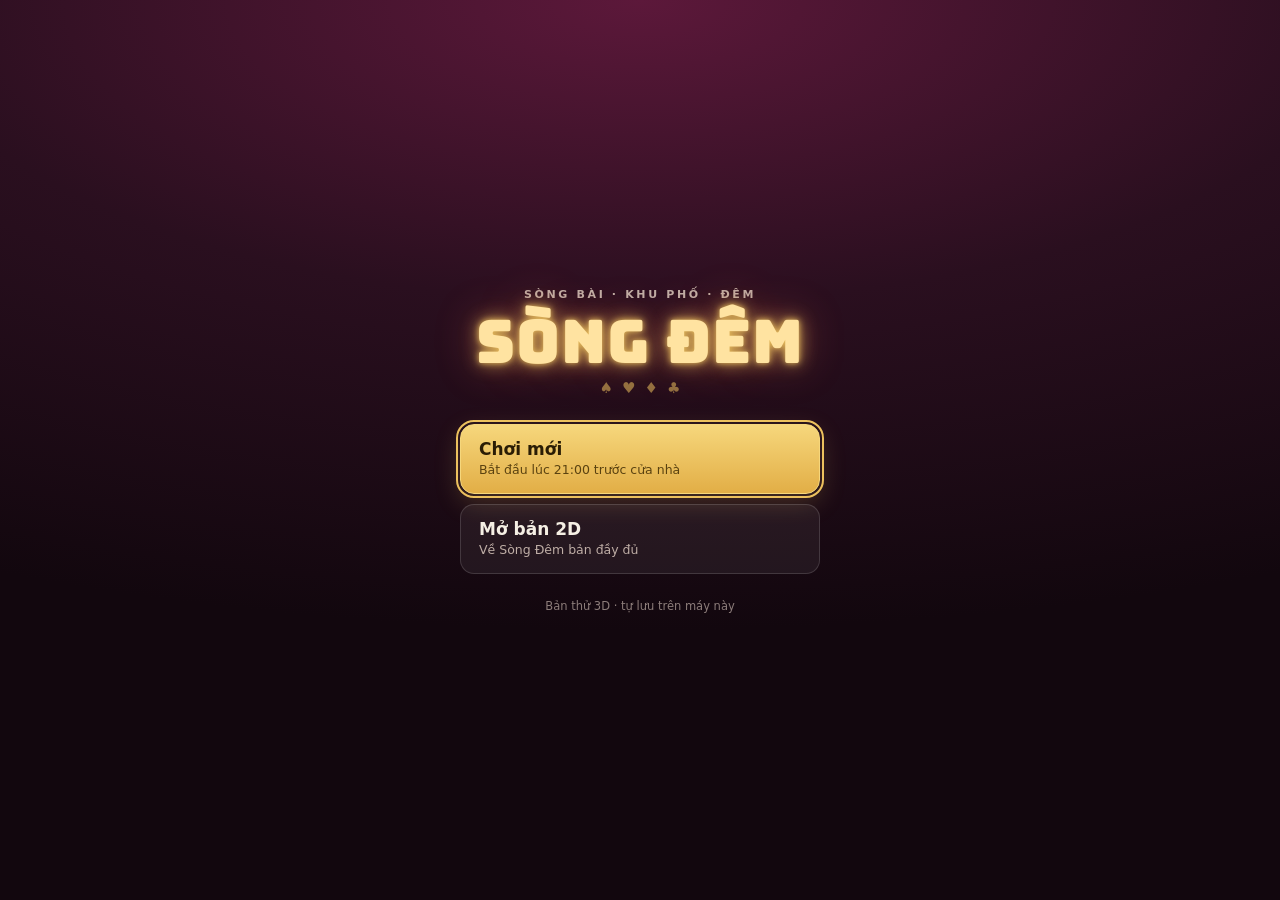
<file: 3d/index.html>
<!doctype html>
<html lang="vi">
<head>
<meta charset="utf-8">
<meta name="viewport" content="width=device-width,initial-scale=1,viewport-fit=cover,user-scalable=no">
<meta name="apple-mobile-web-app-capable" content="yes">
<meta name="mobile-web-app-capable" content="yes">
<meta name="apple-mobile-web-app-status-bar-style" content="black-translucent">
<meta name="theme-color" content="#12070e">
<link rel="apple-touch-icon" href="../icon-180.png">
<link rel="icon" type="image/png" href="../icon-192.png">
<title>Sòng Đêm 3D</title>
<link rel="stylesheet" href="fonts.css">
<style>
  :root {
    --bg: #12070e;
    --panel: #1d1020;
    --panel-2: #271629;
    --border: #3d2742;
    --text: #f7efe6;
    --muted: #bba9b9;
    --accent: #ffc94d;
    --accent-ink: #2b1a00;
    --pink: #ff4fa3;
    --r: 14px;
    --sat: env(safe-area-inset-top, 0px);
    --sab: env(safe-area-inset-bottom, 0px);
    --sal: env(safe-area-inset-left, 0px);
    --sar: env(safe-area-inset-right, 0px);
  }
  /* Game luôn dùng giao diện tối; khai báo lại để giữ nguyên ở cả hai chế độ */
  @media (prefers-color-scheme: dark) { :root:not([data-theme="light"]) { --bg: #12070e; --panel: #1d1020; --text: #f7efe6; } }
  :root[data-theme="dark"] { --bg: #12070e; --panel: #1d1020; --text: #f7efe6; }
  * { box-sizing: border-box; -webkit-tap-highlight-color: transparent; }
  html, body { margin: 0; height: 100%; overflow: hidden; background: var(--bg); color: var(--text);
    font: 15px/1.45 -apple-system, BlinkMacSystemFont, "Segoe UI", Roboto, sans-serif;
    -webkit-user-select: none; user-select: none; -webkit-touch-callout: none; overscroll-behavior: none; }
  #scene { position: fixed; inset: 0; width: 100%; height: 100%; display: block; touch-action: none; }

  .hud { position: fixed; z-index: 2; pointer-events: none; }
  .hud > * { pointer-events: auto; }

  /* Đồng hồ */
  #clock { top: calc(var(--sat) + 12px); left: 50%; transform: translateX(-50%);
    display: flex; align-items: center; gap: 10px; padding: 8px 16px 8px 12px;
    background: var(--panel); border: 1px solid var(--border); border-radius: 999px;
    box-shadow: 0 6px 20px rgba(0,0,0,.35); pointer-events: none; }
  #clock-icon { width: 22px; height: 22px; color: var(--accent); display: grid; place-items: center; }
  #clock-icon svg { width: 22px; height: 22px; }
  #clock-time { font-size: 22px; font-weight: 800; font-variant-numeric: tabular-nums; letter-spacing: .5px; min-width: 62px; }
  #clock-day { font-size: 13px; color: var(--muted); font-weight: 600; white-space: nowrap; }

  /* Nút tốc độ */
  #phone { position: fixed; z-index: 2; top: calc(var(--sat) + 12px); right: calc(var(--sar) + 12px);
    width: 48px; height: 48px; border-radius: 12px; border: 1px solid var(--border);
    background: var(--panel); color: var(--text); display: grid; place-items: center; }
  #phone svg { width: 22px; height: 22px; }
  #cash { top: calc(var(--sat) + 66px); left: 50%; transform: translateX(-50%); pointer-events: none;
    padding: 4px 12px; border-radius: 999px; background: rgba(29,16,32,.86); border: 1px solid var(--border);
    color: var(--accent); font-weight: 800; font-size: 14px; font-variant-numeric: tabular-nums; }
  #jump { position: fixed; z-index: 2; right: calc(var(--sar) + 22px); bottom: calc(var(--sab) + 28px);
    width: 68px; height: 68px; border-radius: 50%; border: 2px solid rgba(255,255,255,.35);
    background: rgba(29,16,32,.72); color: var(--text); display: grid; place-items: center; touch-action: none; }
  #jump svg { width: 30px; height: 30px; }
  #jump:active { transform: scale(.94); background: var(--panel-2); }
  #toast { position: fixed; z-index: 4; left: 50%; top: calc(var(--sat) + 104px); transform: translate(-50%, -6px);
    max-width: min(90vw, 380px); padding: 9px 14px; border-radius: 12px; background: var(--panel); border: 1px solid var(--accent);
    color: var(--text); font-size: 13.5px; font-weight: 600; text-align: center; opacity: 0; pointer-events: none; transition: opacity .2s, transform .2s; }
  #toast.on { opacity: 1; transform: translate(-50%, 0); }
  #menu { position: fixed; z-index: 2; top: calc(var(--sat) + 12px); left: calc(var(--sal) + 12px);
    width: 48px; height: 48px; border-radius: 12px; border: 1px solid var(--border);
    background: var(--panel); color: var(--text); display: grid; place-items: center; }
  #menu svg { width: 22px; height: 22px; }
  .actions.grid2 { grid-template-columns: 1fr 1fr; max-height: 60vh; overflow: auto; }
  .actions.grid2 .btn:last-child { grid-column: 1 / -1; }

  /* Gợi ý điều khiển */
  #hint { top: calc(var(--sat) + 104px); left: 50%; transform: translateX(-50%);
    max-width: min(92vw, 420px); padding: 10px 14px; border-radius: var(--r);
    background: var(--panel); border: 1px solid var(--border); color: var(--muted);
    font-size: 13px; text-align: center; transition: opacity .4s ease, transform .4s ease; pointer-events: none; }
  #hint b { color: var(--text); }
  #hint.gone { opacity: 0; transform: translate(-50%, -6px); }

  /* Joystick */
  #joy-ghost { position: fixed; z-index: 1; left: calc(var(--sal) + 40px); bottom: calc(var(--sab) + 40px);
    width: 112px; height: 112px; border-radius: 50%; border: 2px dashed rgba(255,255,255,.22); pointer-events: none; }
  body.joy-on #joy-ghost { opacity: 0; }
  #joy { position: fixed; z-index: 3; width: 120px; height: 120px; margin: -60px 0 0 -60px; border-radius: 50%;
    background: rgba(29,16,32,.55); border: 2px solid rgba(255,255,255,.28); opacity: 0; pointer-events: none; transition: opacity .12s; }
  #joy.active { opacity: 1; }
  #joy-knob { position: absolute; left: 50%; top: 50%; width: 52px; height: 52px; border-radius: 50%;
    background: var(--text); box-shadow: 0 4px 12px rgba(0,0,0,.4); transform: translate(-50%,-50%); }

  /* Nút hành động */
  #action { position: fixed; z-index: 2; right: calc(var(--sar) + 20px); bottom: calc(var(--sab) + 110px);
    display: flex; align-items: center; gap: 8px; min-height: 56px; padding: 0 22px;
    border-radius: 999px; border: 0; background: var(--accent); color: var(--accent-ink);
    font: 800 17px/1 inherit; font-family: inherit; box-shadow: 0 8px 24px rgba(0,0,0,.4); }
  #action[hidden] { display: none; }
  #action svg { width: 20px; height: 20px; }
  #action:active { transform: scale(.97); }

  /* Hộp thoại */
  #modal { position: fixed; inset: 0; z-index: 5; display: flex; align-items: flex-end; justify-content: center;
    background: rgba(8,3,10,.55); padding: 16px calc(var(--sar) + 16px) calc(var(--sab) + 16px) calc(var(--sal) + 16px); }
  #modal[hidden] { display: none; }
  .sheet { width: 100%; max-width: 420px; background: var(--panel); border: 1px solid var(--border);
    border-radius: 20px; padding: 20px; box-shadow: 0 20px 60px rgba(0,0,0,.5); animation: rise .22s ease-out; }
  @media (min-width: 700px) { #modal { align-items: center; } }
  .sheet h2 { margin: 0 0 6px; font-size: 20px; }
  .sheet p { margin: 0 0 18px; color: var(--muted); }
  .actions { display: grid; gap: 10px; }
  .btn { min-height: 50px; border-radius: 12px; border: 1px solid var(--border); background: var(--panel-2);
    color: var(--text); font: 700 16px/1 inherit; font-family: inherit; }
  .btn.primary { background: var(--accent); color: var(--accent-ink); border-color: var(--accent); }
  .btn:focus-visible, #action:focus-visible, #phone:focus-visible, #jump:focus-visible, #menu:focus-visible { outline: 3px solid var(--pink); outline-offset: 2px; }
  @keyframes rise { from { transform: translateY(16px); opacity: 0; } to { transform: none; opacity: 1; } }

  #fade { position: fixed; inset: 0; z-index: 6; background: #000; opacity: 0; pointer-events: none; transition: opacity .4s ease; }
  #fade.on { opacity: 1; }

  #loading { position: fixed; inset: 0; z-index: 7; display: flex; align-items: center; justify-content: center; background: var(--bg); color: var(--muted); font-weight: 600; }
  body.ready #loading { display: none; }
  #error { position: fixed; left: 12px; right: 12px; bottom: calc(var(--sab) + 12px); z-index: 8; padding: 12px 14px;
    background: #3a0d1c; border: 1px solid #7a2340; border-radius: 12px; color: #ffd7e2; font-size: 13px; }

  /* ---- Điện thoại (lấy từ bản 2D) ---- */
  :root { --f-bric: system-ui, -apple-system, "Segoe UI", Roboto, sans-serif; }
  .phone-ov[hidden] { display: none !important; }
  .phone-ov { z-index: 6; }
  @keyframes pop { from { transform: scale(.96); opacity: 0; } to { transform: none; opacity: 1; } }
  .phone button { font-family: inherit; color: inherit; cursor: pointer; }
  .ph-row.tx { grid-template-columns: 1fr auto; }
  .ph-row .px { font-variant-numeric: tabular-nums; }
  .ph-row .px.pos { color: #8fe6b2; } .ph-row .px.neg { color: #ffb0aa; }
  .ph-big { font-size: 30px; font-weight: 800; font-variant-numeric: tabular-nums; color: #fff; }
  .ph-card .btn { border-radius: 12px; border: 1px solid rgba(255,255,255,.2); background: rgba(255,255,255,.08); color: #eef1f6; font-weight: 700; }
  .ph-map { width: 100%; height: auto; border-radius: 12px; display: block; }
  .ph-map .mroad { fill: #3a3f4c; } .ph-map .mb { fill: #6b7385; stroke: #8a93a6; stroke-width: .6; }
  .ph-map .mp { cursor: pointer; } .ph-map .hit { fill: transparent; }
  .ph-places { display: grid; grid-template-columns: 1fr 1fr; gap: 8px; }
  .ph-places .btn { display: flex; align-items: center; gap: 8px; justify-content: flex-start; padding: 0 12px; }
  .ph-places i { width: 12px; height: 12px; border-radius: 50%; flex: none; } .ph-map .mp circle { stroke: #fff; stroke-width: 1.2; }
  .ph-map .mp.on circle { stroke: #ffd36b; stroke-width: 2.4; }
  .ph-map .mp text { font: 700 6.5px system-ui, sans-serif; fill: #fff; text-anchor: middle; paint-order: stroke; stroke: #0c0e13; stroke-width: 2px; }
  .ph-map .me { fill: #ffd36b; stroke: #2a1a00; stroke-width: .8; }
  .phone-ov{position:fixed; inset:0; z-index:85; background:rgba(0,0,0,.62); display:flex; flex-direction:column; align-items:center; justify-content:center; gap:10px;
  padding:calc(12px + env(safe-area-inset-top, 0px)) max(16px, env(safe-area-inset-right, 0px)) calc(12px + env(safe-area-inset-bottom, 0px)) max(16px, env(safe-area-inset-left, 0px))}
  .phone{width:min(370px, 100%); height:min(720px, calc(100vh - 90px)); height:min(720px, calc(100dvh - 90px)); border-radius:38px; background:#0c0e13; border:7px solid #2a2e37;
  box-shadow:0 20px 60px rgba(0,0,0,.6), inset 0 0 0 1px #444a56; display:flex; flex-direction:column; overflow:hidden; color:#eef1f6; animation:pop .25s ease-out}
  .ph-status{display:flex; justify-content:space-between; align-items:center; padding:10px 22px 6px; font-size:12.5px; font-weight:700; font-variant-numeric:tabular-nums}
  .ph-status .isl{width:84px; height:22px; border-radius:999px; background:#000}
  .ph-status svg{width:22px; height:12px}
  .ph-screen{flex:1; overflow-y:auto; padding:6px 16px 16px; background:radial-gradient(120% 60% at 50% 0%, #2b3866, #0c0e13 70%)}
  .ph-homebar{height:26px; display:grid; place-items:center; background:#0c0e13; border:0; padding:0}
  .ph-homebar::after{content:""; width:120px; height:5px; border-radius:999px; background:#cfd4de}
  .ph-close{min-height:42px; padding:0 22px; border-radius:999px; border:1px solid rgba(255,255,255,.3); background:rgba(0,0,0,.4); color:#fff; font-weight:700}
  .ph-clock{text-align:center; padding:26px 0 22px}
  .ph-clock b{display:block; font-family:var(--f-bric); font-weight:700; font-size:64px; line-height:1; letter-spacing:-.02em; font-variant-numeric:tabular-nums}
  .ph-clock span{color:#aeb6c8; font-weight:600}
  .apps{display:grid; grid-template-columns:repeat(3,1fr); gap:18px 10px}
  .papp{display:flex; flex-direction:column; align-items:center; gap:6px; background:none; border:0; color:#eef1f6; font-size:12px; font-weight:600}
  .papp i{width:62px; height:62px; border-radius:18px; display:grid; place-items:center; box-shadow:0 6px 14px rgba(0,0,0,.4)}
  .papp i svg{width:32px; height:32px; fill:none; stroke:#fff; stroke-width:2; stroke-linecap:round; stroke-linejoin:round}
  .ph-head{position:sticky; top:-6px; z-index:2; display:flex; align-items:center; gap:8px; padding:8px 0 10px; background:linear-gradient(#1c2443 70%, transparent)}
  .ph-head button{min-height:34px; padding:0 10px; border-radius:10px; border:1px solid rgba(255,255,255,.2); background:rgba(255,255,255,.06); font-size:13px; font-weight:700}
  .ph-head h4{margin:0; flex:1; font-family:var(--f-bric); font-weight:800; font-size:19px}
  .ph-pill{font-size:10.5px; font-weight:800; letter-spacing:.06em; text-transform:uppercase; padding:3px 8px; border-radius:999px; background:rgba(111,220,156,.2); color:#8fe6b2}
  .ph-pill.closed{background:rgba(255,159,154,.2); color:#ffb0aa}
  .ph-list{display:flex; flex-direction:column; gap:8px}
  .ph-row{display:grid; grid-template-columns:44px 1fr auto; gap:10px; align-items:center; padding:10px; border-radius:14px; background:rgba(255,255,255,.06); border:1px solid rgba(255,255,255,.08); text-align:left; color:#eef1f6; width:100%}
  .ph-card{display:flex; flex-direction:column; gap:8px; padding:12px; border-radius:14px; background:rgba(255,255,255,.06); border:1px solid rgba(255,255,255,.08)}
  .ph-card h5{margin:0; font-size:15px}
  .ph-card p{margin:0; font-size:12px; color:#aeb6c8; line-height:1.45}
  .ph-card .btn{min-height:42px; font-size:13px}
  .ph-card .btn.go{background:#ff8a3d; border-color:#ff8a3d; color:#2a1200}
  .ph-row h5{margin:0; font-size:14px}
  .ph-row p{margin:2px 0 0; font-size:12px; color:#aeb6c8}
  .ph-note{margin:4px 0 10px; font-size:12.5px; color:#aeb6c8}
  .ph-sub{margin:6px 0 0; font-size:13px; color:#aeb6c8; text-transform:uppercase; letter-spacing:.08em}
  .ph-card .btn small{font-weight:600; opacity:.85}
  .papp i{position:relative}
  .ph-card.v6own p{margin:4px 0}
  .papp i svg.gi{fill:#fff; stroke:none; width:30px; height:30px}

  /* ---- Icon bộ Game Icon Pack ---- */
  .gi { width: 22px; height: 22px; display: block; }
  #jump .gi { width: 30px; height: 30px; }
  #clock-icon .gi { width: 22px; height: 22px; }
  .papp i .gi { width: 32px; height: 32px; color: #fff; }
  .zbadge { position: absolute; top: -3px; right: -3px; width: 13px; height: 13px; border-radius: 50%; background: #ff4d5a; box-shadow: 0 0 0 2px #0c0e13; }
  .ph-two { display: grid; grid-template-columns: 1fr 1fr; gap: 8px; }
  .ph-card .btn:disabled { opacity: .45; }

  /* ---- Bàn chơi trong Sòng Đêm ---- */
  .cg-ov { position: fixed; inset: 0; z-index: 6; display: flex; align-items: stretch; justify-content: center; background: rgba(8,3,10,.6);
    padding: calc(var(--sat) + 8px) calc(var(--sar) + 8px) calc(var(--sab) + 8px) calc(var(--sal) + 8px); }
  .cg-ov[hidden] { display: none; }
  .cg-panel { width: min(560px, 100%); display: flex; flex-direction: column; background: #1a0f1c; border: 1px solid #6a4a20; border-radius: 20px; overflow: hidden; animation: rise .2s ease-out; }
  .cg-head { display: flex; align-items: center; gap: 10px; padding: 10px 12px; background: linear-gradient(#2a1630, #1a0f1c); border-bottom: 1px solid #6a4a20; }
  .cg-title { margin: 0; flex: 1; font: 400 18px/1 var(--f-bungee); color: #ffe3a1; letter-spacing: .02em; }
  .cg-cash { display: flex; align-items: center; gap: 6px; color: var(--accent); font-weight: 800; font-variant-numeric: tabular-nums; }
  .cg-cash .gi { width: 18px; height: 18px; }
  .cg-x { min-height: 40px; padding: 0 14px; border-radius: 10px; border: 1px solid var(--border); background: var(--panel-2); color: var(--text); font: 700 14px/1 inherit; font-family: inherit; }
  .cg-body { flex: 1; overflow-y: auto; padding: 12px; display: flex; flex-direction: column; gap: 10px; }
  .cg-msg { margin: 0; padding: 10px 14px calc(10px); min-height: 40px; font-size: 14px; color: var(--muted); border-top: 1px solid #3d2742; }
  .cg-msg.good { color: #8fe6b2; } .cg-msg.bad { color: #ffb0aa; }
  .cg-sub { margin: 0; color: var(--muted); font-size: 13px; }
  .felt { position: relative; border-radius: 16px; padding: 12px; background: radial-gradient(120% 90% at 50% 20%, #1f7a48, #0d4528 70%, #08321c); border: 6px solid #6b3a1a; box-shadow: inset 0 0 0 2px #d6a743; color: #f3ead4; }
  .felt-note { margin: 6px 0; text-align: center; font: 400 11px/1.3 var(--f-bungee); letter-spacing: .08em; color: rgba(255,227,161,.75); }
  .seat .lbl { margin: 0 0 6px; font-weight: 700; font-size: 14px; }
  .hand { display: flex; gap: 6px; flex-wrap: wrap; min-height: 64px; }
  .cd { width: 44px; height: 62px; border-radius: 7px; background: #fbf8f0; color: #1d1c22; display: inline-flex; flex-direction: column; align-items: center; justify-content: center; box-shadow: 0 2px 4px rgba(0,0,0,.35); font-family: system-ui, sans-serif; flex: none; }
  .cd b { font-size: 18px; line-height: 1; } .cd i { font-style: normal; font-size: 18px; line-height: 1.1; }
  .cd.rd { color: #c22d38; }
  .cd.back { background: repeating-linear-gradient(45deg, #2b4170 0 6px, #22365e 6px 12px); border: 2px solid #fbf8f0; }
  .cd.empty { background: rgba(255,255,255,.06); border: 1.5px dashed rgba(255,255,255,.3); color: rgba(255,255,255,.4); box-shadow: none; font-size: 18px; }
  .cd.sel { outline: 3px solid var(--accent); }
  .hand.sm .cd { width: 34px; height: 48px; } .hand.sm .cd b, .hand.sm .cd i { font-size: 14px; }
  .cg-chips { display: flex; gap: 10px; justify-content: center; }
  .chip { width: 52px; height: 52px; border-radius: 50%; border: 4px dashed #fff; background: #c0303a; color: #fff; font-weight: 800; font-size: 15px; font-family: inherit; box-shadow: 0 3px 8px rgba(0,0,0,.4); }
  .chip:nth-child(2) { background: #2b6fd6; } .chip:nth-child(3) { background: #1f8a4c; } .chip:nth-child(4) { background: #1d1c22; }
  .chip.on { outline: 3px solid var(--accent); outline-offset: 2px; }
  .cg-acts { display: flex; gap: 8px; flex-wrap: wrap; justify-content: center; align-items: center; }
  .cg-acts .btn { flex: 1 1 120px; min-height: 48px; }
  .cg-acts .earn { color: var(--accent); font-weight: 800; }
  /* Roulette */
  .wheel-wrap { position: relative; width: 190px; height: 190px; margin: 0 auto 8px; }
  .wheel { width: 100%; height: 100%; transition: transform 3s cubic-bezier(.15,.7,.2,1); }
  .wheel text { font: 700 3.6px system-ui, sans-serif; fill: #fff; text-anchor: middle; dominant-baseline: middle; }
  .ptr { position: absolute; left: 50%; top: -4px; transform: translateX(-50%); border: 9px solid transparent; border-top: 14px solid #ffe3a1; z-index: 2; }
  .rl-last { position: absolute; inset: 0; display: grid; place-items: center; font: 400 26px/1 var(--f-bungee); color: #ffe3a1; pointer-events: none; }
  .rl-board { display: flex; gap: 3px; }
  .rl-zero .rc { height: 100%; width: 28px; }
  .rl-grid { flex: 1; display: grid; grid-template-columns: repeat(12, 1fr); gap: 3px; }
  .rc { position: relative; min-height: 30px; border-radius: 5px; border: 1px solid rgba(255,255,255,.35); background: transparent; color: #fff; font: 700 11.5px/1 system-ui, sans-serif; padding: 0; }
  .rc.r { background: #b52a33; } .rc.b { background: #1d1c22; } .rc.z { background: #1f8a4c; }
  .rc.has { outline: 2px solid var(--accent); }
  .rc em { position: absolute; right: -4px; top: -6px; font-style: normal; font-size: 9px; background: var(--accent); color: #2a1a00; border-radius: 8px; padding: 1px 4px; }
  .rl-out { display: grid; grid-template-columns: repeat(3, 1fr); gap: 4px; margin-top: 6px; }
  .rl-out .rc { min-height: 34px; font-size: 13px; }
  /* Slot */
  .slot-machine { background: linear-gradient(#a0202a, #6b1018); border: 4px solid #d6a743; border-radius: 18px; padding: 12px; text-align: center; }
  .slot-top { font: 400 16px/1 var(--f-bungee); color: #ffe3a1; margin-bottom: 10px; }
  .reels { display: grid; grid-template-columns: repeat(3, 1fr); gap: 8px; }
  .reel { height: 92px; border-radius: 12px; background: #fbf8f0; display: grid; place-items: center; color: #6b1018; box-shadow: inset 0 6px 10px rgba(0,0,0,.25); }
  .reel .gi { width: 54px; height: 54px; }
  .reel .s7 { font: 400 52px/1 var(--f-bungee); color: #c22d38; }
  .reels.spin .reel { filter: blur(1px); }
  .pays { margin: 10px 0 0; font-size: 11.5px; color: #ffe3a1; }
  /* Đua ngựa */
  .track { position: relative; display: flex; flex-direction: column; gap: 3px; padding-right: 26px; }
  .lane { position: relative; height: 30px; border-radius: 6px; background: rgba(0,0,0,.18); }
  .lane.win { background: rgba(255,211,107,.35); }
  .lane .no { position: absolute; left: 6px; top: 7px; font-weight: 800; font-size: 13px; color: rgba(255,255,255,.7); }
  .lane .horse { position: absolute; top: 1px; transition: left .06s linear; margin-left: 18px; }
  .lane .horse .gi { width: 28px; height: 28px; transform: scaleX(-1); }
  .finish { position: absolute; right: 18px; top: 0; bottom: 0; width: 4px; background: repeating-linear-gradient(#fff 0 6px, #111 6px 12px); }
  .odds { display: grid; grid-template-columns: 1fr 1fr; gap: 6px; margin-top: 10px; }
  .odd { min-height: 46px; border-radius: 10px; border: 1px solid rgba(255,255,255,.25); background: rgba(0,0,0,.2); color: #fff; text-align: left; padding: 6px 10px; font-family: inherit; display: flex; justify-content: space-between; align-items: center; }
  .odd small { color: var(--accent); font-weight: 800; } .odd.on { border-color: var(--accent); background: rgba(255,211,107,.18); }
  /* Xếp bài */
  .so-top, .so-tab { display: grid; grid-template-columns: repeat(7, 1fr); gap: 4px; }
  .so-top .gap { visibility: hidden; }
  .pile { border: 0; background: none; padding: 0; }
  .so .cd { width: 100%; max-width: 46px; height: auto; aspect-ratio: 5 / 7; }
  .so .cd b, .so .cd i { font-size: 13px; }
  .so-tab { margin-top: 10px; align-items: start; }
  .col { display: flex; flex-direction: column; min-height: 60px; }
  .col .slot { display: block; margin-top: -42px; } .col .slot:first-child { margin-top: 0; }
  .col .slot .cd { box-shadow: 0 -1px 2px rgba(0,0,0,.3); }
  /* Poker */
  .pk-top { display: grid; grid-template-columns: repeat(3, 1fr); gap: 6px; }
  .pk-seat { padding: 6px; border-radius: 12px; background: rgba(0,0,0,.2); border: 1.5px solid transparent; }
  .pk-seat b { display: block; font-size: 13px; } .pk-seat small { display: block; font-size: 11.5px; color: #e9dfc8; min-height: 2.6em; }
  .pk-seat.turn { border-color: var(--accent); } .pk-seat.out { opacity: .45; }
  .pk-seat .dl { font-style: normal; background: #fff; color: #111; border-radius: 50%; padding: 0 5px; font-size: 11px; }
  .pk-seat.s0 { margin-top: 8px; }
  .pk-board { text-align: center; margin: 10px 0 4px; } .pk-board .hand { justify-content: center; }
  .pot { margin: 6px 0 0; font-weight: 800; color: var(--accent); }

  /* ---- Menu chính và rèm tải (lấy từ bản 2D) ---- */
  :root { --f-body: system-ui, -apple-system, "Segoe UI", Roboto, sans-serif; --f-bungee: "Bungee", "Arial Black", Impact, sans-serif; }
#sdm{position:fixed;inset:0;z-index:2147483000;display:flex;overflow-y:auto;-webkit-overflow-scrolling:touch;
  background:radial-gradient(120% 70% at 50% 0%,#5c183a 0%,#2a0f1f 48%,#12070e 100%);color:#f5efe4;font-family:var(--f-body);
  padding:calc(28px + env(safe-area-inset-top,0px)) 16px calc(24px + env(safe-area-inset-bottom,0px))}
#sdm[hidden]{display:none!important}
html.sdm-on,html.sdm-on body{overflow:hidden}
.sdm-col{width:min(360px,100%);margin:auto;display:flex;flex-direction:column;gap:24px}
.sdm-sign{text-align:center}
.sdm-kick{display:block;font:600 11px/1 var(--f-body);letter-spacing:.24em;text-transform:uppercase;color:#bfaea6}
.sdm-title{margin:12px 0 6px;font:400 clamp(44px,14vw,60px)/1 var(--f-bungee);color:#ffe3a1;letter-spacing:.02em;
  text-shadow:0 0 6px #ecc15e,0 0 18px rgba(236,193,94,.7),0 0 44px rgba(255,110,80,.45);animation:sdmFlick 7s infinite}
.sdm-suits{font-size:15px;letter-spacing:.6em;color:rgba(236,193,94,.55);padding-left:.6em}
@keyframes sdmFlick{0%,90%,100%{opacity:1}91%{opacity:.5}92%{opacity:1}95%{opacity:.72}96%{opacity:1}}
@media (prefers-reduced-motion:reduce){.sdm-title{animation:none}}
.sdm-list,.sdm-rows{display:flex;flex-direction:column;gap:10px}
.sdm-rows{gap:6px}
.sdm-btn,.sdm-row{all:unset;box-sizing:border-box;display:flex;flex-direction:column;gap:3px;width:100%;cursor:pointer;color:#f5efe4;
  background:rgba(255,255,255,.06);border:1px solid rgba(232,189,92,.35);border-radius:14px;padding:14px 18px;
  transition:transform .12s ease,background-color .12s ease;-webkit-tap-highlight-color:transparent}
.sdm-row{padding:10px 14px;border-radius:12px;border-color:rgba(255,255,255,.12)}
.sdm-btn b{font:700 17px/1.2 var(--f-body)}
.sdm-row b{font:600 14.5px/1.25 var(--f-body)}
.sdm-btn small,.sdm-row small{font:400 12.5px/1.35 var(--f-body);color:#bfaea6}
.sdm-btn:hover,.sdm-row:hover{background:rgba(255,255,255,.1)}
.sdm-btn:active,.sdm-row:active{transform:scale(.98)}
.sdm-btn:focus-visible,.sdm-row:focus-visible,.sdm-back:focus-visible{outline:2px solid #ecc15e;outline-offset:2px}
.sdm-btn.gold{background:linear-gradient(180deg,#f6d77c,#e2ae46);border-color:#f6d77c;color:#2a1d05;box-shadow:0 8px 26px rgba(236,193,94,.22)}
.sdm-btn.gold small{color:#5a4210}
.sdm-btn.gold:hover{background:linear-gradient(180deg,#f9df90,#e8b852)}
.sdm-btn.dim{border-color:rgba(255,255,255,.14)}
.sdm-panel{background:rgba(18,7,14,.62);border:1px solid rgba(232,189,92,.3);border-radius:18px;padding:18px;display:flex;flex-direction:column;gap:10px}
.sdm-panel h2{margin:0 0 2px;font:400 22px/1.15 var(--f-bungee);color:#ffe3a1}
.sdm-panel h3{margin:10px 0 0;font:600 11px/1 var(--f-body);letter-spacing:.16em;text-transform:uppercase;color:#bfaea6}
.sdm-panel p{margin:0;font-size:14px;line-height:1.5;color:#e9dfd6}
.sdm-panel p b{color:#ffe3a1}
.sdm-empty{color:#bfaea6!important;font-size:13px!important}
.sdm-code{box-sizing:border-box;width:100%;min-height:72px;resize:vertical;border-radius:12px;border:1px solid rgba(255,255,255,.18);
  background:rgba(0,0,0,.35);color:#f5efe4;padding:10px 12px;font:13px/1.4 ui-monospace,Consolas,monospace}
.sdm-code:focus{outline:2px solid #ecc15e;outline-offset:1px}
.sdm-msg{color:#ff9f9a!important;font-size:13px!important;margin:0;text-align:center}
.sdm-msg.ok{color:#f4d272!important}
.sdm-msg:empty{display:none}
.sdm-back{all:unset;cursor:pointer;align-self:flex-start;padding:8px 2px;color:#ecc15e;font:600 14px/1 var(--f-body)}
.sdm-two{display:grid;grid-template-columns:1fr 1fr;gap:10px;margin-top:6px}
.sdm-two .sdm-btn{align-items:center;text-align:center}
.sdm-foot{margin:0;text-align:center;font-size:11.5px;color:rgba(191,174,166,.7)}
/* ---- before the player picks: game world not shown ---- */
/* ---- loading curtain ---- */
#sdl{position:fixed;inset:0;z-index:2147483100;display:flex;color:#f5efe4;font-family:var(--f-body);
  background:radial-gradient(120% 70% at 50% 0%,#5c183a 0%,#2a0f1f 48%,#12070e 100%);
  padding:calc(28px + env(safe-area-inset-top,0px)) 24px calc(24px + env(safe-area-inset-bottom,0px));
  transform:translateY(0);transition:transform .8s cubic-bezier(.76,0,.24,1);will-change:transform}
#sdl[hidden]{display:none!important}
#sdl.up{transform:translateY(-100%)}
#sdl.up .sdl-col{opacity:0;transform:translateY(-24px);transition:opacity .35s ease,transform .5s ease}
.sdl-col{width:min(340px,100%);margin:auto;display:flex;flex-direction:column;align-items:center;text-align:center;gap:14px}
.sdl-title{margin:0;font:400 clamp(40px,12vw,54px)/1 var(--f-bungee);color:#ffe3a1;letter-spacing:.02em;
  text-shadow:0 0 6px #ecc15e,0 0 18px rgba(236,193,94,.7),0 0 44px rgba(255,110,80,.45)}
.sdl-suits{font-size:14px;letter-spacing:.6em;padding-left:.6em;color:rgba(236,193,94,.55)}
.sdl-suits{animation:sdlPulse 1.4s ease-in-out infinite}
@keyframes sdlPulse{0%,100%{opacity:.45}50%{opacity:1}}
.sdl-step{margin:18px 0 0;font:600 15px/1.3 var(--f-body);color:#f5efe4;min-height:1.3em}
.sdl-bar{width:100%;height:6px;border-radius:99px;background:rgba(255,255,255,.1);overflow:hidden;box-shadow:inset 0 0 0 1px rgba(232,189,92,.25)}
.sdl-bar i{display:block;height:100%;width:0;border-radius:inherit;background:linear-gradient(90deg,#e2ae46,#f6d77c);box-shadow:0 0 12px rgba(236,193,94,.6)}
.sdl-tip{margin:6px 0 0;font:400 13px/1.5 var(--f-body);color:#bfaea6;max-width:32ch}
/* neon lip on the bottom edge of the curtain while it lifts */
.sdl-edge{position:absolute;left:0;right:0;bottom:0;height:3px;background:linear-gradient(90deg,transparent,#f6d77c 20%,#ff8a6b 50%,#f6d77c 80%,transparent);
  box-shadow:0 0 14px rgba(246,215,124,.9),0 0 34px rgba(255,138,107,.55)}
/* map rises into place under the curtain */
@media (prefers-reduced-motion:reduce){
  #sdl{transition:opacity .4s ease} #sdl.up{transform:none;opacity:0}
}
  #loading { flex-direction: column; gap: 14px; background: radial-gradient(120% 70% at 50% 0%,#5c183a 0%,#2a0f1f 48%,#12070e 100%); }
  #loading .sdl-title { font-size: clamp(40px,12vw,54px); }
  @media (prefers-reduced-motion: reduce) {
    .sheet { animation: none; } #fade, #hint, #joy { transition: none; }
  }
</style>
</head>
<body>
<canvas id="scene" aria-label="Thành phố Sòng Đêm 3D"></canvas>

<div id="clock" class="hud" role="status" aria-live="off">
  <span id="clock-icon"></span>
  <span id="clock-time">21:00</span>
  <span id="clock-day">Ngày 1</span>
</div>
<button id="menu" type="button" aria-label="Mở menu" title="Menu"><svg viewBox="0 0 24 24" aria-hidden="true"><path d="M4 7h16M4 12h16M4 17h16" fill="none" stroke="currentColor" stroke-width="2.2" stroke-linecap="round"/></svg></button>
<button id="phone" type="button" aria-label="Mở điện thoại" title="Điện thoại"><svg viewBox="0 0 24 24" aria-hidden="true"><rect x="6.5" y="2.5" width="11" height="19" rx="2.5" fill="none" stroke="currentColor" stroke-width="2"/><path d="M10.5 18.5h3" stroke="currentColor" stroke-width="2" stroke-linecap="round"/></svg></button>
<div id="cash" class="hud" aria-label="Tiền trong ví">$1.000</div>
<button id="jump" type="button" aria-label="Nhảy" title="Nhảy (Space)"><svg viewBox="0 0 24 24" aria-hidden="true"><path d="M12 19V6M6.5 11.5 12 6l5.5 5.5" fill="none" stroke="currentColor" stroke-width="2.4" stroke-linecap="round" stroke-linejoin="round"/></svg></button>
<div id="toast" role="status" aria-live="polite"></div>
<div id="hint" class="hud"><b>Kéo bên trái</b> để đi, đẩy hết cỡ để chạy · <b>Kéo bên phải</b> để xoay · Nút <b>↑</b> để nhảy. Mở điện thoại ở góc phải để xem ví, ngân hàng và bản đồ.</div>

<div id="joy-ghost" aria-hidden="true"></div>
<div id="joy" aria-hidden="true"><div id="joy-knob"></div></div>

<button id="action" type="button" hidden>
  <svg viewBox="0 0 24 24" aria-hidden="true"><path fill="none" stroke="currentColor" stroke-width="2.2" stroke-linecap="round" stroke-linejoin="round" d="M14 4h4a2 2 0 0 1 2 2v12a2 2 0 0 1-2 2h-4M10 16l4-4-4-4M14 12H4"/></svg>
  <span id="action-label">Vào</span>
</button>

<div id="modal" hidden role="dialog" aria-modal="true" aria-labelledby="modal-title">
  <div class="sheet">
    <h2 id="modal-title"></h2>
    <p id="modal-body"></p>
    <div id="modal-actions" class="actions"></div>
  </div>
</div>
<div id="fade"></div>
<div id="loading" role="status"><h1 class="sdl-title">SÒNG ĐÊM</h1><div class="sdl-suits" aria-hidden="true">♠&#xFE0E;♥&#xFE0E;♦&#xFE0E;♣&#xFE0E;</div></div>

<script>
  window.addEventListener('error', function (e) {
    var d = document.getElementById('error') || document.body.appendChild(Object.assign(document.createElement('div'), { id: 'error' }));
    d.textContent = 'Lỗi: ' + (e.message || 'không rõ') + '. Hãy thử mở lại bằng Safari hoặc Chrome mới nhất.';
  });
  // Ẩn vòng gợi ý joystick khi đang kéo
  document.addEventListener('pointerdown', function (e) { if (e.pointerType !== 'mouse' && e.clientX < innerWidth / 2) document.body.classList.add('joy-on'); });
  document.addEventListener('pointerup', function () { document.body.classList.remove('joy-on'); });
</script>
<script type="importmap">{ "imports": { "three": "./vendor/three.module.min.js" } }</script>
<script type="module" src="./main.js"></script>
</body>
</html>
</file>
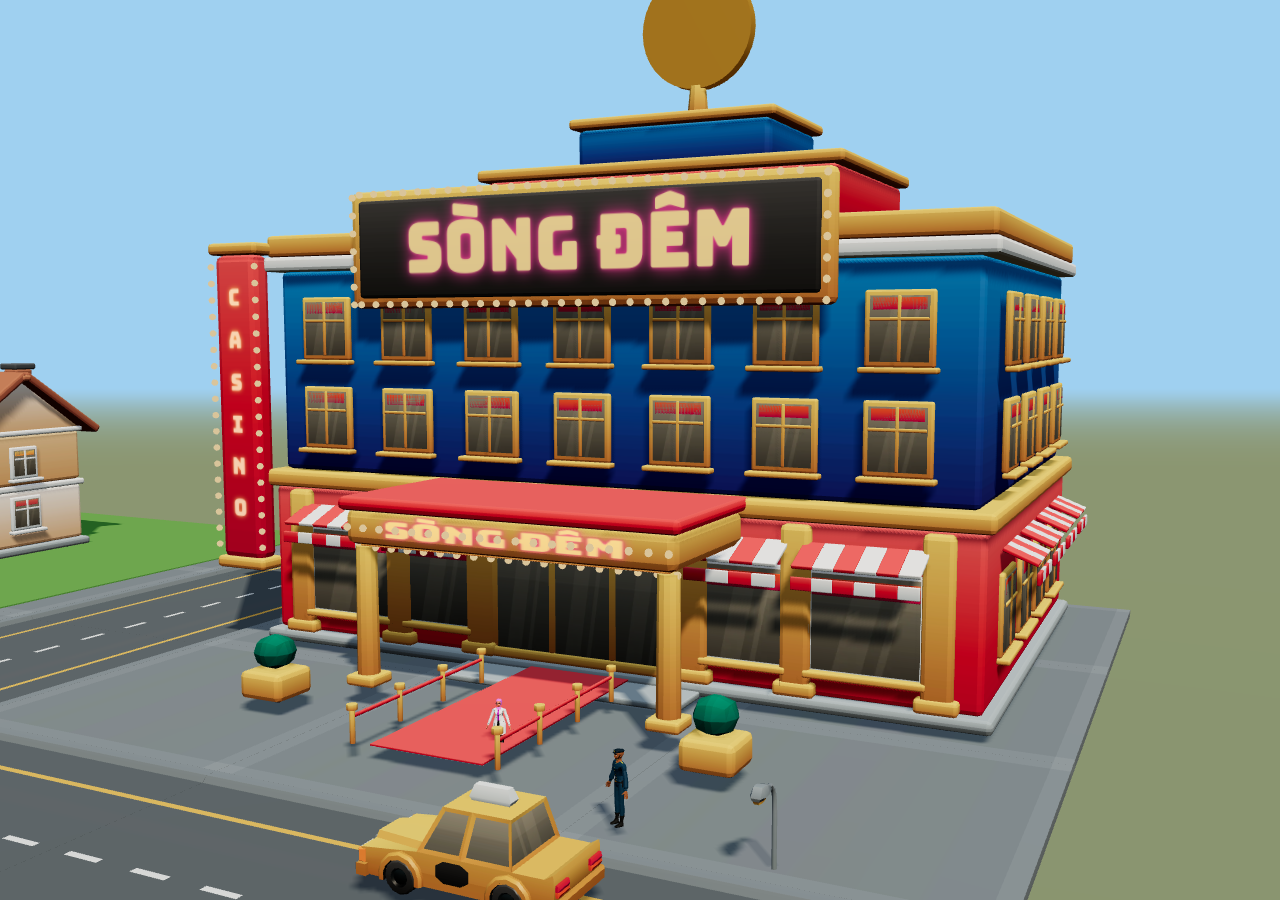
<file: 3d/kaykit-preview.html>
<!doctype html>
<html lang="vi"><head><meta charset="utf-8"><meta name="viewport" content="width=device-width,initial-scale=1">
<title>Xem trước công trình</title>
<link rel="stylesheet" href="fonts.css">
<style>html,body{margin:0;height:100%;background:#12070e;overflow:hidden}canvas{display:block;width:100%;height:100%}</style>
</head><body><canvas id="c"></canvas>
<script type="importmap">{ "imports": { "three": "./vendor/three.module.min.js" } }</script>
<script type="module">
import * as THREE from 'three';
import { loadGLTF } from './gltf-load.js';
import { buildHouseKay, buildCasinoKay, casinoLights, buildCathedral } from './kaybuild.js';
import { createCharacter } from './character.js';

const q = new URLSearchParams(location.search);
const night = q.get('night') === '1';
const view = q.get('view') || 'casino';
const r = new THREE.WebGLRenderer({ canvas: document.getElementById('c'), antialias: true });
r.setPixelRatio(Math.min(devicePixelRatio, 2)); r.setSize(innerWidth, innerHeight, false);
r.toneMapping = THREE.ACESFilmicToneMapping; r.toneMappingExposure = night ? 1.2 : 1.05;
r.shadowMap.enabled = true; r.shadowMap.type = THREE.PCFSoftShadowMap;
const scene = new THREE.Scene();
scene.background = new THREE.Color(night ? '#1a0d2a' : '#9fd0f0');
scene.fog = new THREE.Fog(scene.background, 120, 300);
const cam = new THREE.PerspectiveCamera(40, innerWidth / innerHeight, 0.1, 500);

await document.fonts.load('80px Bungee', 'SÒNG ĐÊM');
const kit = await loadGLTF('assets/citykit.json');
let kitMat; kit.scene.traverse((o) => { if (o.isMesh && !kitMat) kitMat = o.material; });
kitMat.metalness = 0; kitMat.roughness = 0.85;
const mat = kitMat.clone();
if (night) {
  const c = document.createElement('canvas'); c.width = c.height = 256; const g = c.getContext('2d');
  g.fillStyle = '#000'; g.fillRect(0, 0, 256, 256);
  const gr = g.createLinearGradient(0, 192, 0, 256); gr.addColorStop(0, '#ffcf86'); gr.addColorStop(1, '#7a5232');
  g.fillStyle = gr; g.fillRect(0, 192, 64, 64);
  const t = new THREE.CanvasTexture(c); t.flipY = false; t.colorSpace = THREE.SRGBColorSpace;
  mat.emissive = new THREE.Color('#fff'); mat.emissiveMap = t; mat.emissiveIntensity = 1.7;
}

// Nền ô và đường
const kitObj = (n) => kit.scene.getObjectByName(n);
function tile(n, x, z, ry = 0, s = 6) { const o = kitObj(n).clone(); o.position.set(x, 0, z); o.rotation.y = ry; o.scale.multiplyScalar(s); o.traverse((m) => { if (m.isMesh) { m.receiveShadow = true; m.castShadow = n !== 'base' && !n.startsWith('road'); } }); scene.add(o); return o; }
const ground = new THREE.Mesh(new THREE.PlaneGeometry(600, 600), new THREE.MeshStandardMaterial({ color: night ? '#2a2633' : '#7d8a6a' }));
ground.rotation.x = -Math.PI / 2; ground.receiveShadow = true; scene.add(ground);
for (const cx of [-48, 0]) for (let tx = -1; tx <= 1; tx++) for (let tz = -1; tz <= 1; tz++) tile('base', cx + tx * 12, tz * 12);
for (let x = -84; x <= 36; x += 12) tile(x === -24 ? 'road_junction' : 'road_straight', x, 24, x === -24 ? 0 : Math.PI / 2);
tile('road_straight', -24, 0); tile('road_straight', -24, -12); tile('road_straight', -24, 12);
const grass = new THREE.Mesh(new THREE.BoxGeometry(34, 0.06, 34), new THREE.MeshStandardMaterial({ color: '#5f9a48', roughness: 1 }));
grass.position.set(-48, 0.63, 0); grass.receiveShadow = true; scene.add(grass);

// Công trình
const casino = buildCasinoKay(mat); casino.mesh.position.set(0, 0.6, -5); scene.add(casino.mesh);
const signTex = (() => {
  const c = document.createElement('canvas'); c.width = 1024; c.height = 200; const g = c.getContext('2d');
  g.font = '150px Bungee'; g.textAlign = 'center'; g.textBaseline = 'middle';
  g.shadowColor = '#ff3d9a'; g.shadowBlur = 34; g.fillStyle = '#ffe3a1'; g.fillText('SÒNG ĐÊM', 512, 112);
  g.shadowBlur = 10; g.fillText('SÒNG ĐÊM', 512, 112);
  const t = new THREE.CanvasTexture(c); t.colorSpace = THREE.SRGBColorSpace; return t;
})();
const bladeTex = (() => {
  const c = document.createElement('canvas'); c.width = 160; c.height = 1100; const g = c.getContext('2d');
  g.font = '96px Bungee'; g.textAlign = 'center'; g.textBaseline = 'middle'; g.shadowColor = '#ffcf5a'; g.shadowBlur = 20; g.fillStyle = '#fff3c9';
  'CASINO'.split('').forEach((ch, i) => g.fillText(ch, 80, 120 + i * 170));
  const t = new THREE.CanvasTexture(c); t.colorSpace = THREE.SRGBColorSpace; return t;
})();
const cl = casinoLights(casino, signTex, bladeTex);
cl.group.position.copy(casino.mesh.position); scene.add(cl.group);
if (!night) { cl.bulbMat.color.set('#d9c49a'); cl.signs.forEach((m) => { m.opacity = 0.85; }); }
const coin = new THREE.Mesh(new THREE.CylinderGeometry(2.6, 2.6, 0.55, 36), new THREE.MeshStandardMaterial({ color: '#e2b24b', metalness: 0.6, roughness: 0.35, emissive: '#6a4300', emissiveIntensity: 0.5 }));
coin.rotation.set(Math.PI / 2, 0, 0); coin.position.set(0, 0.6 + casino.top + 10.8, -6); coin.castShadow = true; scene.add(coin);

const house = buildHouseKay(mat); house.mesh.position.set(-48, 0.6, -4); scene.add(house.mesh);
const porch = new THREE.Mesh(new THREE.SphereGeometry(0.16, 10, 8), new THREE.MeshBasicMaterial({ color: night ? '#ffe2a0' : '#cbb68e', toneMapped: false }));
porch.position.copy(house.lights[0]).add(house.mesh.position); scene.add(porch);
// Cây bụi, ghế, đèn đường của KayKit quanh nhà và casino
for (const [x, z, s] of [[-60, -14, 1.7], [-36, -15, 1.5], [-61, 9, 1.6], [-35, 10, 1.8], [-56, 14, 0.9], [-40, 14, 0.9]]) tile('bush', x, z, x, 6 * s);
tile('bench', -54, 7, Math.PI / 2); tile('streetlight', -31, 17.8, Math.PI / 2); tile('streetlight', 12, 17.8, Math.PI / 2);
tile('car_taxi', 6, 21.6, -Math.PI / 2).position.y = 0.86; tile('car_sedan', -70, 26.4, Math.PI / 2).position.y = 0.86;
tile('building_B_withoutBase', 36, -6, -Math.PI / 2); tile('base', 36, -6); tile('base', 36, 6);

// Nhà thờ lớn
for (let tx = -1; tx <= 1; tx++) for (let tz = -1; tz <= 2; tz++) tile('base', 96 + tx * 12, tz * 12 - 4);
const cath = buildCathedral(mat); cath.mesh.position.set(96, 0.6, -4); scene.add(cath.mesh);
for (const [x, z] of [[84, 10], [108, 10], [84, -16], [108, -16]]) tile('bush', x, z, x, 6 * 1.5);
tile('streetlight', 88, 22, Math.PI / 2); tile('streetlight', 104, 22, Math.PI / 2);

// Nhân vật để so tỉ lệ
for (const [name, x, z, ry] of [['Teacher', 95, 16.5, 0.3], ['Businessman', -46.5, 7.4, 0.5], ['Businesswoman', 1.5, 13.5, 0.3], ['Police', 7.5, 17, -0.6]]) {
  const c = await createCharacter(name); c.animate(0, 0, 0, 0); c.object.position.set(x, 0.6, z); c.object.rotation.y = ry;
  c.object.traverse((o) => { if (o.isMesh) o.castShadow = true; }); scene.add(c.object);
}

// Ánh sáng
const hemi = new THREE.HemisphereLight(night ? '#7b6bc8' : '#dfeeff', night ? '#2a1d33' : '#6b5d48', night ? 0.9 : 1.3); scene.add(hemi);
const sun = new THREE.DirectionalLight(night ? '#9fb0ff' : '#fff1dc', night ? 0.7 : 2.6);
sun.position.set(night ? -40 : 50, 80, night ? 30 : 60); sun.castShadow = true;
Object.assign(sun.shadow.camera, { left: -70, right: 140, top: 60, bottom: -60, far: 300 }); sun.shadow.mapSize.set(2048, 2048); sun.shadow.bias = -0.0005; sun.shadow.normalBias = 0.05;
scene.add(sun);
if (night) {
  for (const [x, y, z, c, i] of [[0, 5, 10, '#ffd28a', 120], [-12, 6, 12, '#ff5aa8', 60], [12, 6, 12, '#ff5aa8', 60], [-46.5, 3, 5.5, '#ffd28a', 25]]) { const l = new THREE.PointLight(c, i, 30, 1.6); l.position.set(x, y, z); scene.add(l); }
}

const views = {
  casino: [[22, 14, 46], [0, 9, 0]],
  casinoClose: [[-10, 4, 24], [0, 6, 5]],
  house: [[-30, 11, 26], [-48, 4, -2]],
  overview: [[-10, 48, 72], [-22, 4, -2]],
  cathedral: [[122, 14, 52], [96, 13, -4]],
  cathedralSide: [[140, 22, -30], [96, 12, -4]],
  cathedralFront: [[92, 4, 34], [96, 12, 6]],
};
const [p, t] = views[view] || views.casino;
cam.position.set(...p); cam.lookAt(...t);
r.render(scene, cam);
requestAnimationFrame(() => { r.render(scene, cam); window.__ready = true; });
</script></body></html>
</file>
<file: 3d/fonts.css>
@font-face{font-family:'Bungee';font-style:normal;font-display:swap;font-weight:400;src:url([data-uri]) format('woff2');unicode-range:U+0102-0103,U+0110-0111,U+0128-0129,U+0168-0169,U+01A0-01A1,U+01AF-01B0,U+0300-0301,U+0303-0304,U+0308-0309,U+0323,U+0329,U+1EA0-1EF9,U+20AB;}
@font-face{font-family:'Bungee';font-style:normal;font-display:swap;font-weight:400;src:url([data-uri]) format('woff2');unicode-range:U+0100-02BA,U+02BD-02C5,U+02C7-02CC,U+02CE-02D7,U+02DD-02FF,U+0304,U+0308,U+0329,U+1D00-1DBF,U+1E00-1E9F,U+1EF2-1EFF,U+2020,U+20A0-20AB,U+20AD-20C0,U+2113,U+2C60-2C7F,U+A720-A7FF;}
@font-face{font-family:'Bungee';font-style:normal;font-display:swap;font-weight:400;src:url([data-uri]) format('woff2');unicode-range:U+0000-00FF,U+0131,U+0152-0153,U+02BB-02BC,U+02C6,U+02DA,U+02DC,U+0304,U+0308,U+0329,U+2000-206F,U+20AC,U+2122,U+2191,U+2193,U+2212,U+2215,U+FEFF,U+FFFD;}
</file>
